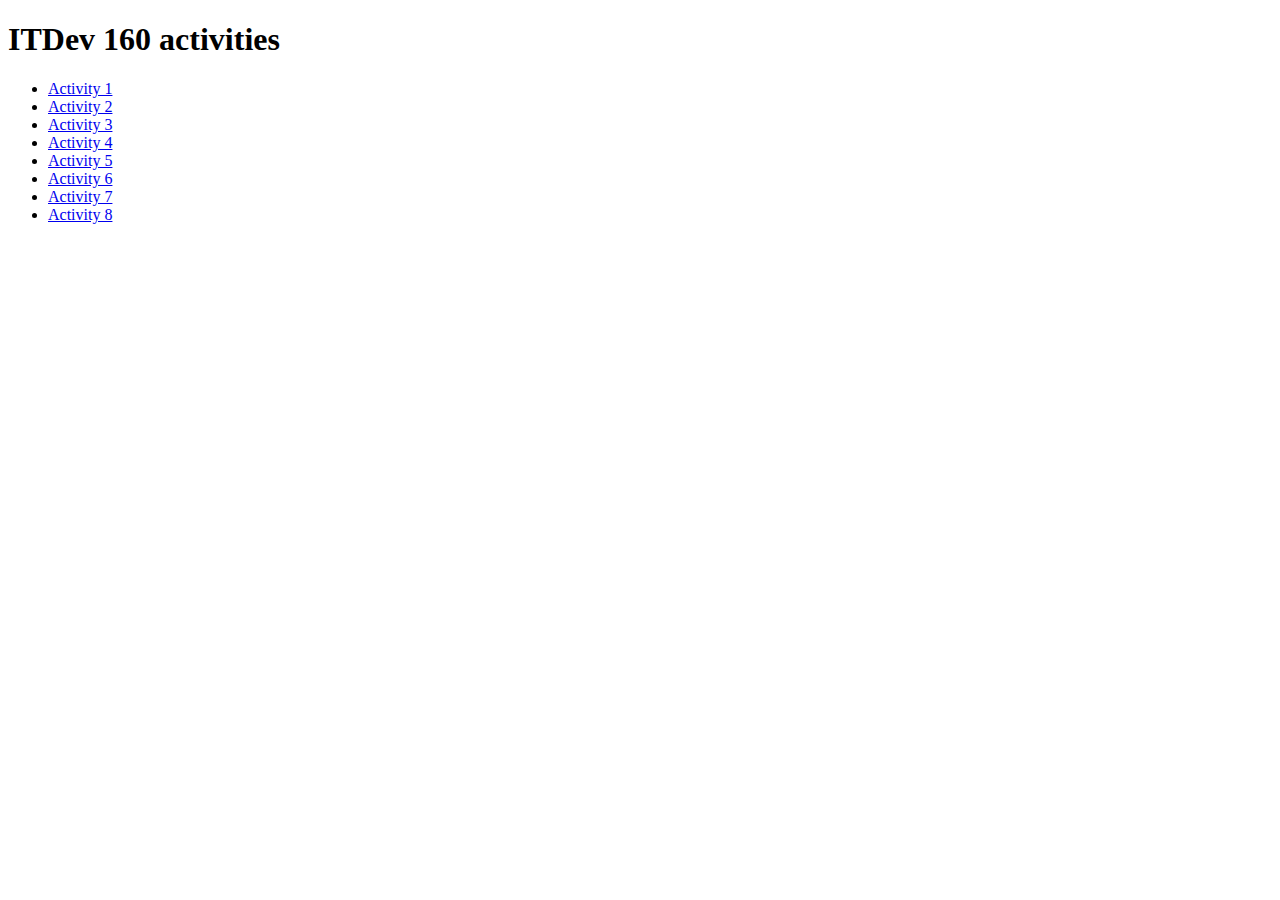
<file: index.html>
<!DOCTYPE html>
<html lang="en">
<head>
    <meta charset="UTF-8">
    <meta name="viewport" content="width=device-width, initial-scale=1.0">
    <meta http-equiv="X-UA-Compatible" content="ie=edge">
    <title>ITDev 160 activities</title>
</head>
<body>
    <h1>ITDev 160 activities</h1>

    <ul>
        <li><a href="activity-1/Index.html">Activity 1</a></li>
        <li><a href="activity-2/Index.html">Activity 2</a></li>
        <li><a href="activity-3/index.html">Activity 3</a></li>
        <li><a href="activity-4/index.html">Activity 4</a></li>
        <li><a href="activity-5/index.html">Activity 5</a></li>
        <li><a href="activity-6/index.html">Activity 6</a></li>
        <li><a href="activity-7/index.html">Activity 7</a></li>
        <li><a href="activity-8/index.html">Activity 8</a></li>
    </ul>
</body>
</html>
</file>
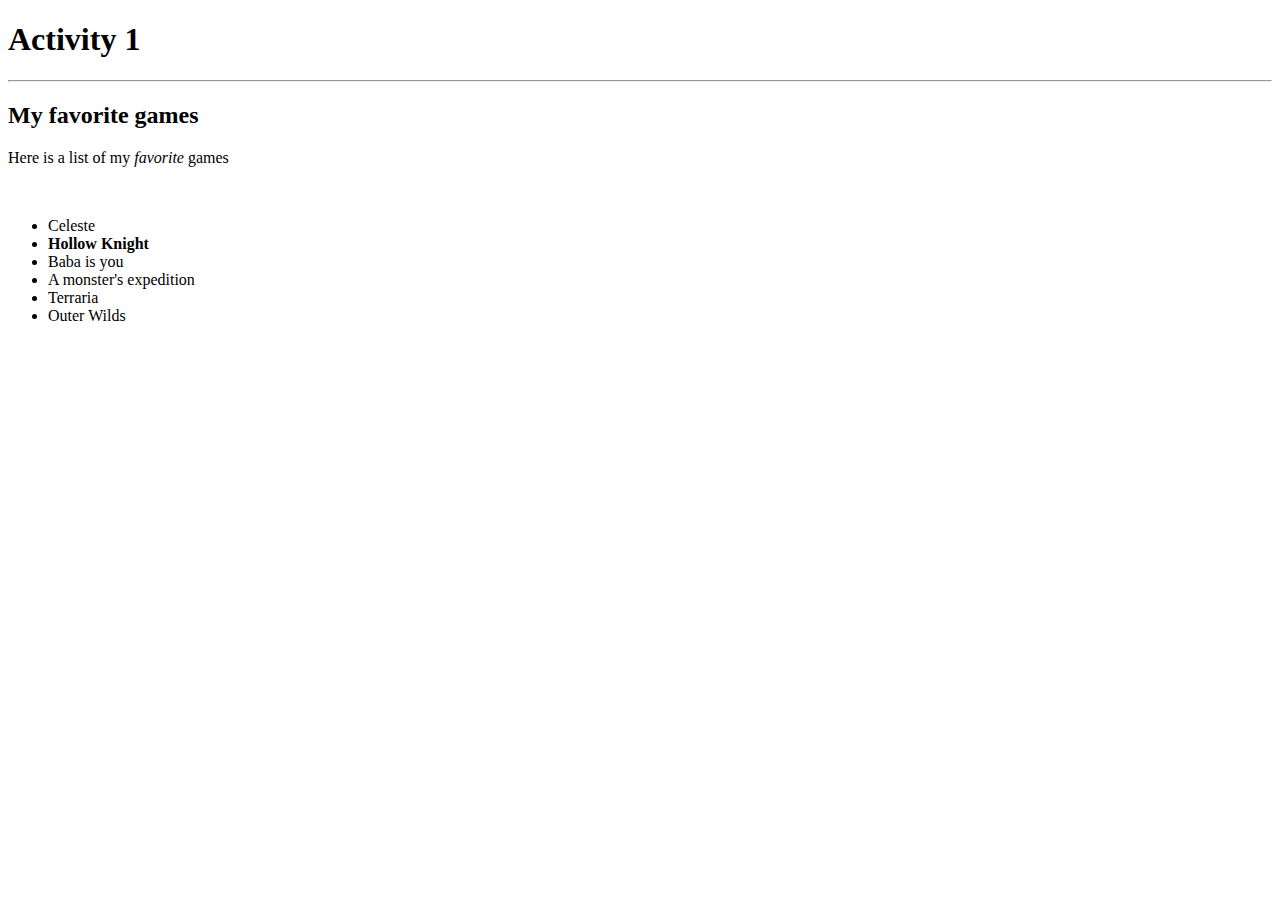
<file: activity-1/Index.html>
<!DOCTYPE html>
<html lang="en">
<head>
    <meta charset="UTF-8">
    <meta name="viewport" content="width=device-width, initial-scale=1.0">
    <meta http-equiv="X-UA-Compatible" content="ie=edge">
    <title>Activity 1</title>
</head>
<body>
    <h1>Activity 1</h1>
    <hr>
    <h2>My favorite games</h2>
    <p>Here is a list of my <em>favorite</em> games</p>
    <br>
    <ul>
        <li>Celeste</li>
        <li><strong>Hollow Knight</strong></li>
        <li>Baba is you</li>
        <li>A monster's expedition</li>
        <li>Terraria</li>
        <li>Outer Wilds</li>
    </ul>
</body>
</html>
</file>
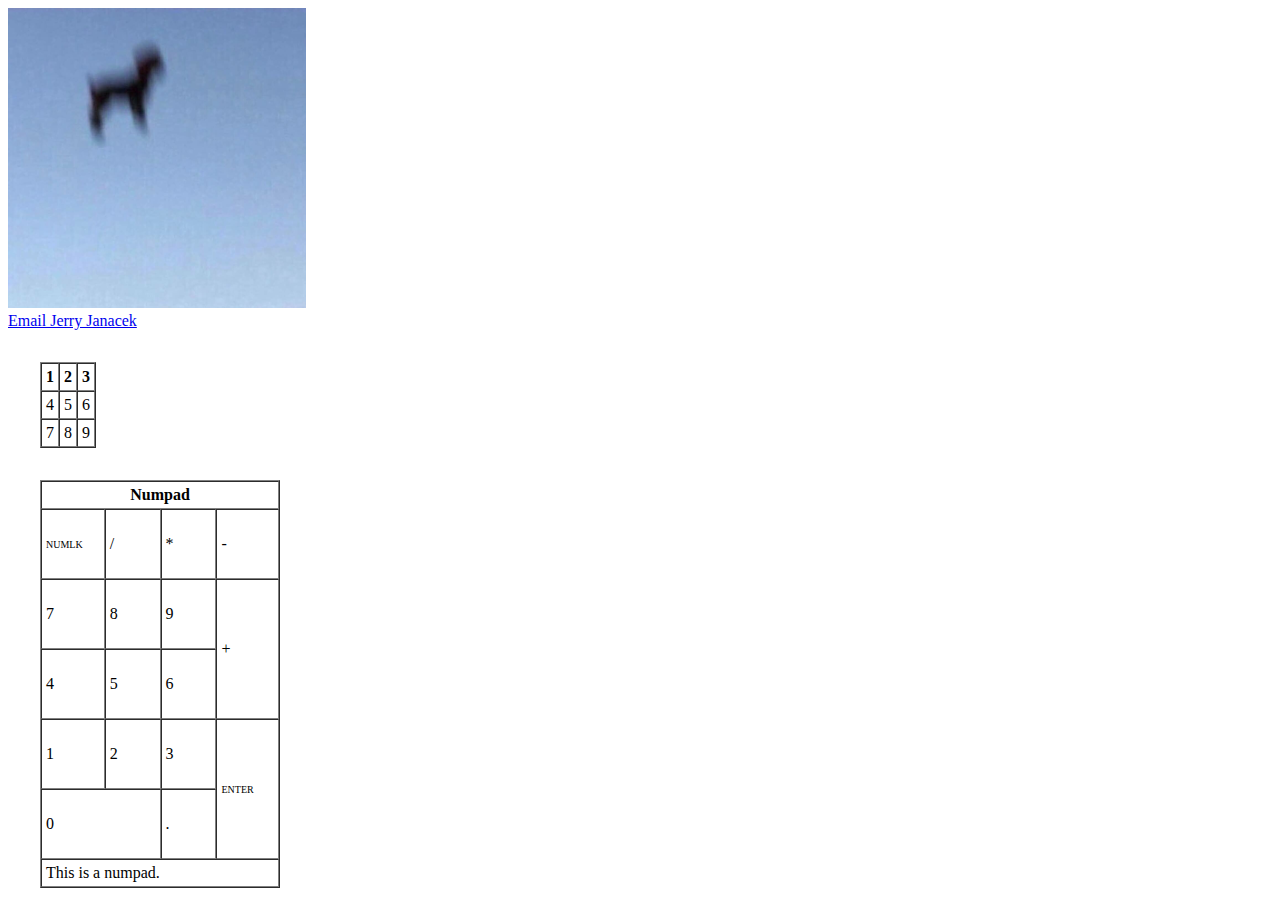
<file: activity-2/Index.html>
<!DOCTYPE html>
<html lang="en">
<head>
    <meta charset="UTF-8">
    <meta name="viewport" content="width=device-width, initial-scale=1.0">
    <meta http-equiv="X-UA-Compatible" content="ie=edge">
    <style>
        th,td{
            padding: 4px;
        }
        table{
            margin-top: 2em;
            margin-left: 2em;
        }
        #complex-table {
            width: 240px;
            height: 350px;
        }
        #complex-table tbody td{
            width: 60px;
            height: 60px;
        }
        #complex-table thead{
            height: 25px;
        }
        #complex-table tfoot{
            height:25px;
        }
    </style>
    <title>Document</title>
</head>
<body>
    <img src = "Images/dog422.png" title = "funny dog">
    <br>
    <a href = "mailto:janacej1@gmatc.matc.edu">Email Jerry Janacek</a>

    <table id="simple-table" border="1" cellspacing="0">
        <tr>
            <th>1</th>
            <th>2</th>
            <th>3</th>
        </tr>
        <tr>
            <td>4</td>
            <td>5</td>
            <td>6</td>
        </tr>
        <tr>
            <td>7</td>
            <td>8</td>
            <td>9</td>
        </tr>
    </table>

    <table id="complex-table" border="1" cellspacing="0" >
        <thead>
            <tr>
                <th colspan="4" scope="colgroup">Numpad</th>
            </tr>
        </thead>
        <tbody>
            <tr>
                <td style="font-size: 10px;">NUMLK</td>
                <td>/</td>
                <td>*</td>
                <td>-</td>
            </tr>
            <tr>
                <td>7</td>
                <td>8</td>
                <td>9</td>
                <td rowspan="2">+</td>
            </tr>
            <tr>
                <td>4</td>
                <td>5</td>
                <td>6</td>
            </tr>
            <tr>
                <td>1</td>
                <td>2</td>
                <td>3</td>
                <td rowspan="2" style="font-size: 10px;">ENTER</td>
            </tr>
            <tr>
                <td colspan="2">0</td>
                <td>.</td>
            </tr>  
        </tbody>
        <tfoot>
            <tr>
                <td colspan="4">This is a numpad.</td>
            </tr>
        </tfoot>
    </table>

</body>
</html>
</file>
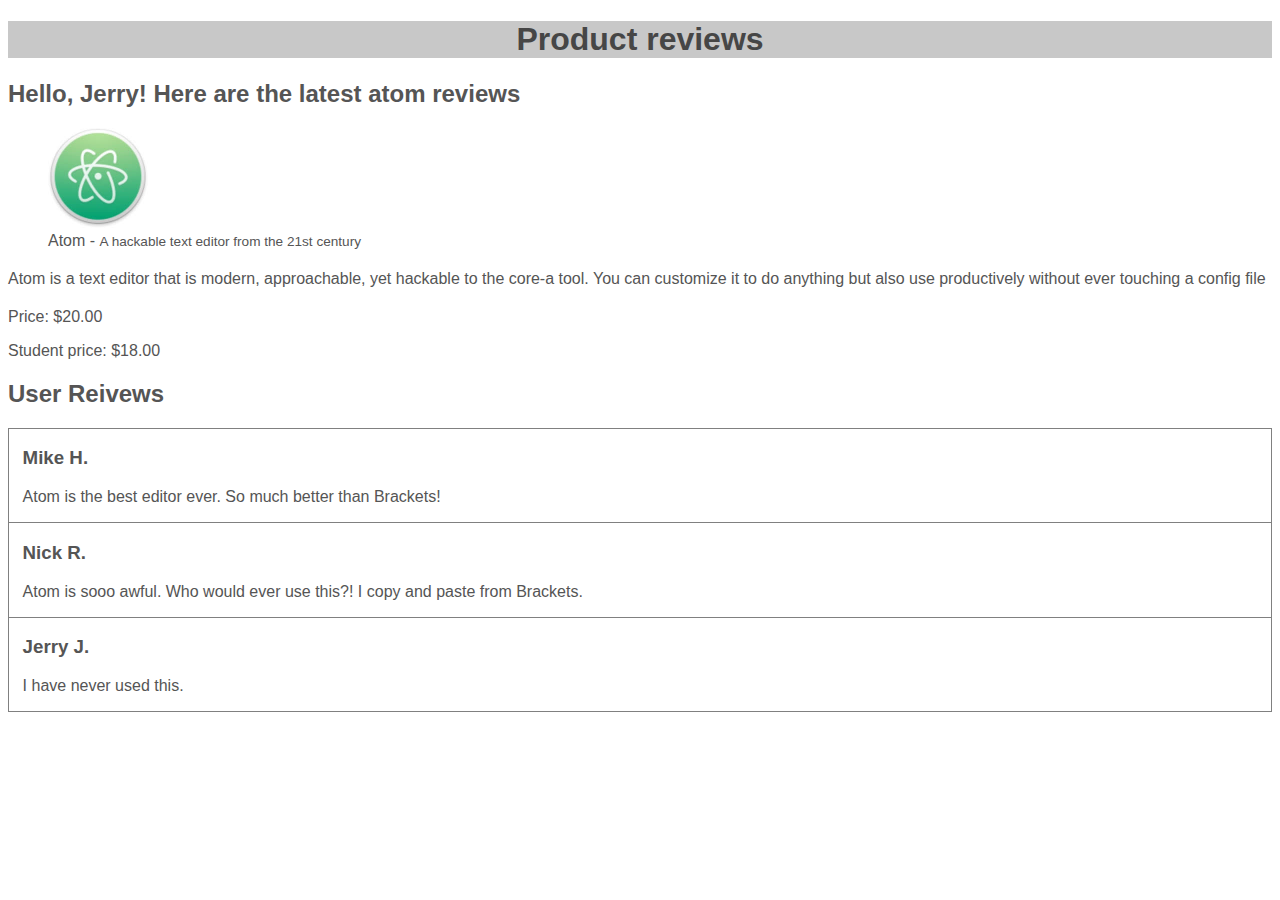
<file: activity-4/index.html>
<!DOCTYPE html>
<html lang="en">
<head>
    <meta charset="UTF-8">
    <meta name="viewport" content="width=device-width, initial-scale=1.0">
    <meta http-equiv="X-UA-Compatible" content="ie=edge">
    <title>Product Reviews</title>
    <link rel="stylesheet" type="text/css" href="css/master.css">
    <link rel="stylesheet" type="text/css" href="https://fonts.googleapis.com/css?family=Open+Sans">
</head>
<body>
    <header>
        <h1>Product reviews</h1>
        <h2 id="greeting"></h2>
    </header>
    <main>
        <figure>
           <img src="images/atom.jpg" alt="Atom text editor">
            <figcaption>
                Atom - <span>A hackable text editor from the 21st century</span>
            </figcaption> 
        </figure>
        
        <p id="product-description">Atom is a text editor that is modern, approachable, yet hackable to the core-a tool.
        You can customize it to do anything but also use productively without ever touching a config file
        </p>
        <p>Price: $<span id="price"></span></p>
        <p>Student price: $<span id="student-price"></span></p>

        <h2>User Reivews</h2>
        <div class="review">
            <h3>Mike H.</h3>
            <p>Atom is the best editor ever. So much better than Brackets!</p>
        </div>
        <div class="review">
            <h3>Nick R.</h3>
            <p>Atom is sooo awful. Who would ever use this?! I copy and paste from Brackets.</p>
        </div>
        <div class="review">
            <h3>Jerry J.</h3>
            <p>I have never used this.</p>
        </div>
    </main>
    <footer>

    </footer>
    <script src="js/scripts.js"></script>
</body>
</html>
</file>
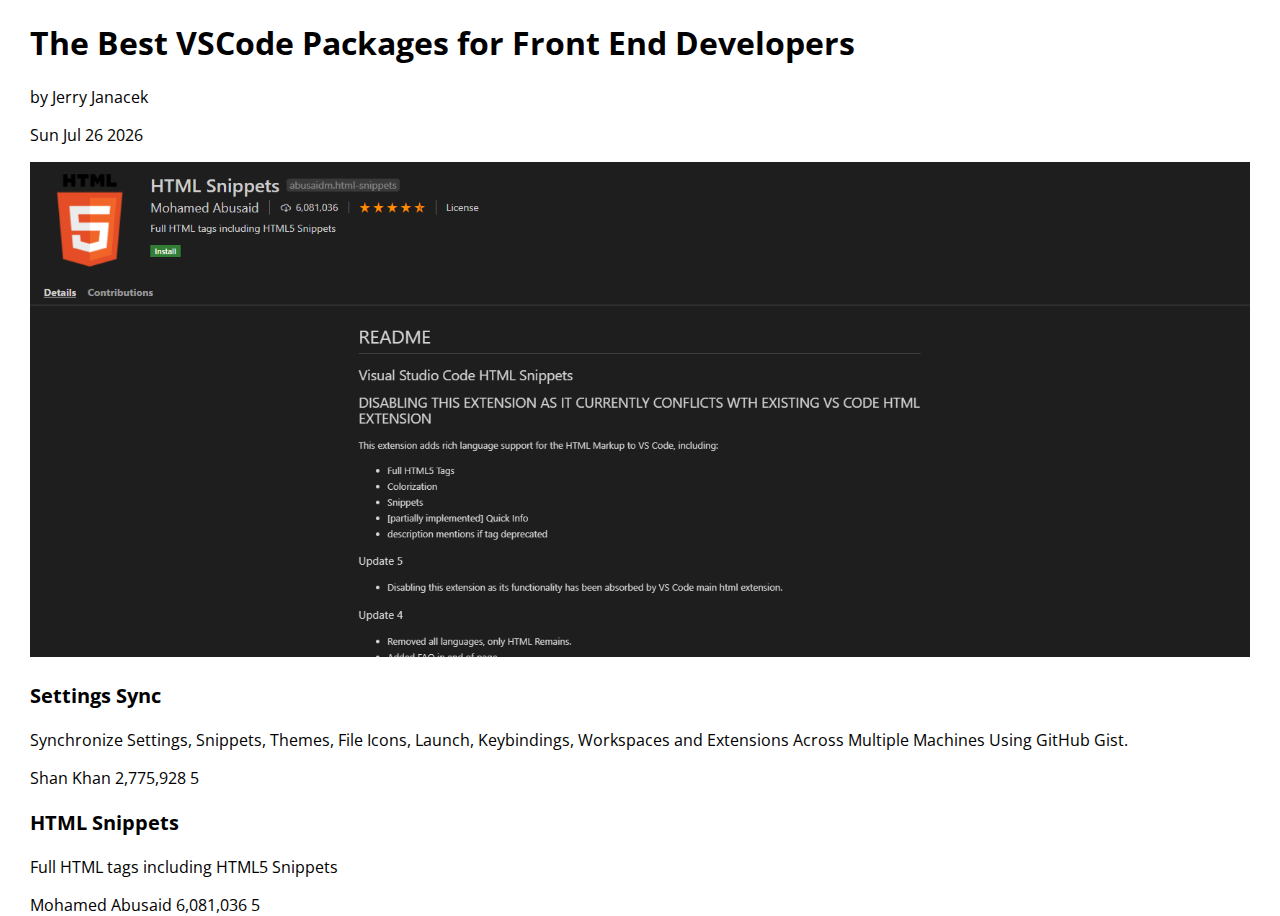
<file: activity-5/index.html>
<!DOCTYPE html>
<html lang="en">
<head>
    <meta charset="UTF-8">
    <meta name="viewport" content="width=device-width, initial-scale=1.0">
    <meta http-equiv="X-UA-Compatible" content="ie=edge">
    <title>Document</title>
    <link rel="stylesheet" type="text/css" href="css/master.css">
    <link rel="stylesheet" type="text/css" href="https://fonts.googleapis.com/css?family=Open+Sans">
</head>
<body>
    <header>
        <h1>The Best VSCode Packages for Front End Developers</h1>
        <div class="credits">
            <p id="author">by Jerry Janacek</p>
            <p id="date"></p>
            <img id="header-image" src="images/Header.PNG" alt="">
        </div>
    </header>
    <main>
        <div class="package">
            <p class="package-name" id="p1-name"></p>
            <p id="p1-description"></p>
            <span id="p1-author"></span>
            <span id="p1-downloads"></span>
            <span id="p1-stars"></span>
        </div>
        <div class="package">
            <p class="package-name" id="p2-name"></p>
            <p id="p2-description"></p>
            <span id="p2-author"></span>
            <span id="p2-downloads"></span>
            <span id="p2-stars"></span>
        </div>
    </main>
    <script src="js/scripts.js"></script>
</body>
</html>
</file>
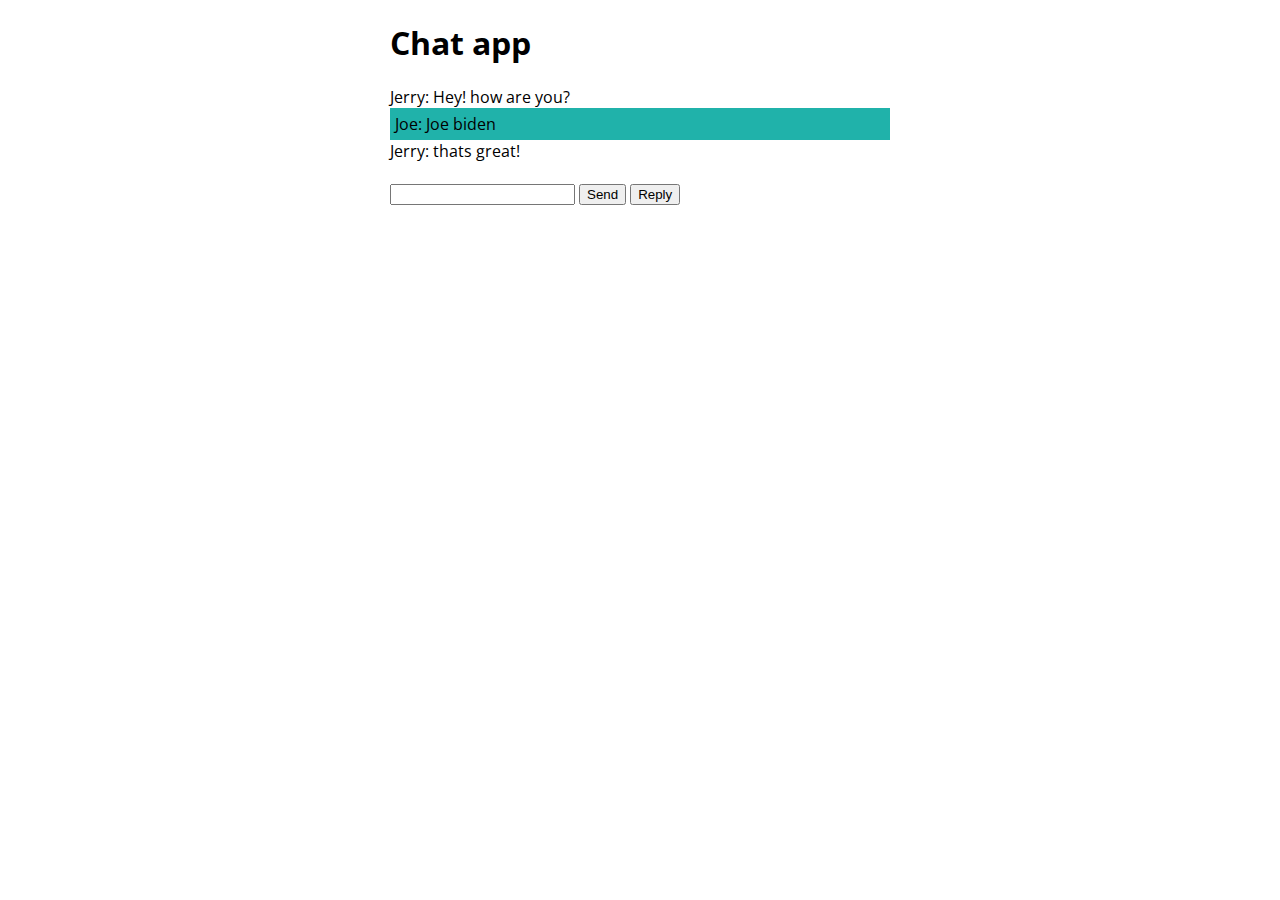
<file: activity-6/index.html>
<!DOCTYPE html>
<html lang="en">
<head>
    <meta charset="UTF-8">
    <meta name="viewport" content="width=device-width, initial-scale=1.0">
    <meta http-equiv="X-UA-Compatible" content="ie=edge">
    <title>Document</title>
    <link rel="stylesheet" type="text/css" href="styles/master.css">
    <link rel="stylesheet" type="text/css" href="https://fonts.googleapis.com/css?family=Open+Sans">
</head>
<body>
    <header>
        <h1>Chat app</h1>
    </header>
    <main>
        <section id="message-container" class="messages"></section>
        <section>
            <input type="text" id="message-input">
            <button type="button" id="send-button">Send</button>
            <button type="button" id="reply-button">Reply</button>
        </section>
    </main>
    <script src="js/scripts.js"></script>
</body>
</html>
</file>
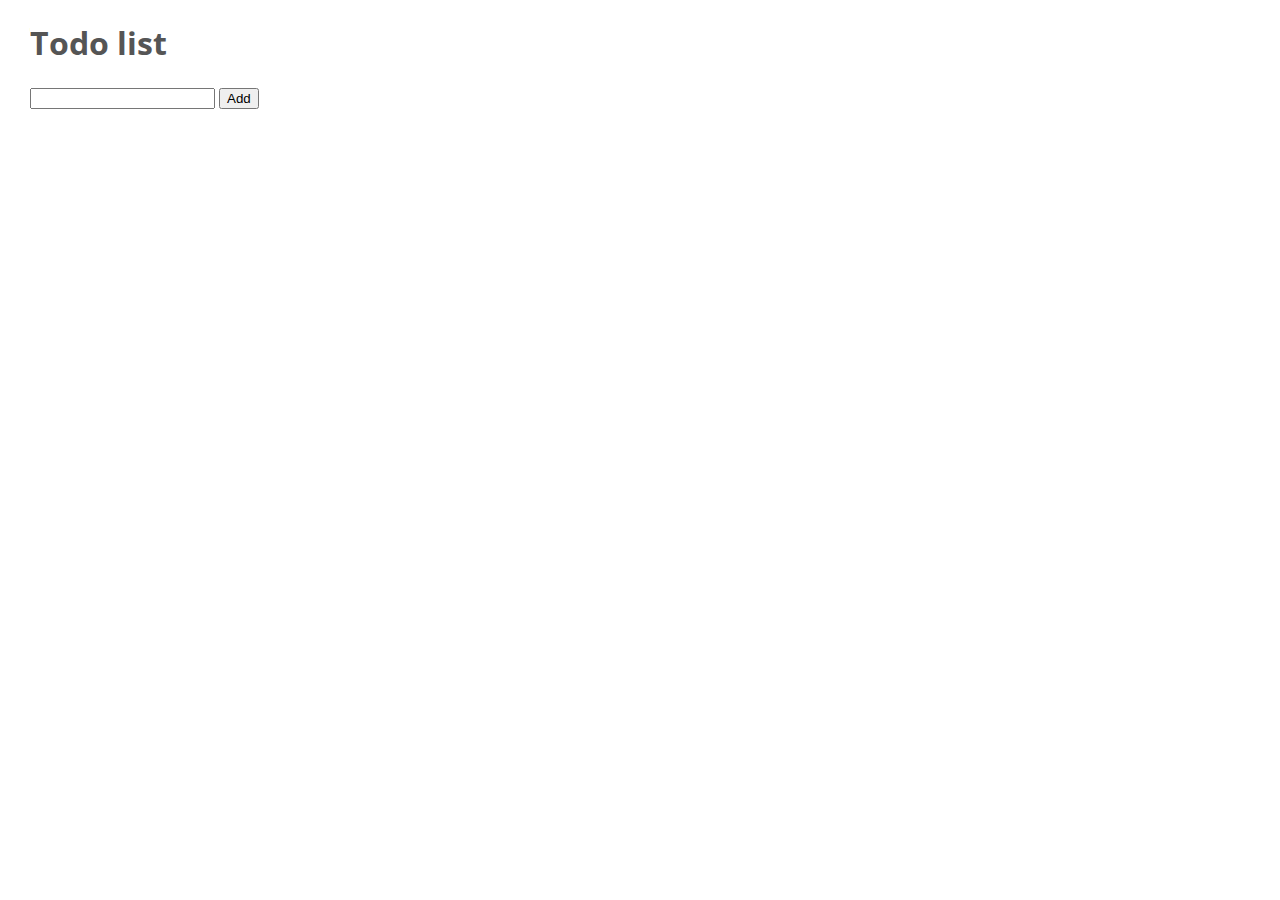
<file: activity-7/index.html>
<!DOCTYPE html>
<html lang="en">
<head>
    <meta charset="UTF-8">
    <meta name="viewport" content="width=device-width, initial-scale=1.0">
    <meta http-equiv="X-UA-Compatible" content="ie=edge">
    <title>Document</title>
    <link rel="stylesheet" type="text/css" href="css/style.css">
    <link rel="stylesheet" type="text/css" href="https://fonts.googleapis.com/css?family=Open+Sans">
</head>
<body>
    <header>
        <h1>Todo list</h1>
    </header>
    <main>
        <section>
            <input type="text" id="input-task">
            <button type="button" id="add-task">Add</button>
        </section>
        <section id="todo-list-container">
            <ol id="active-list">
                
            </ol>
            <ul id="completed-list">

            </ul>
        </section>
    </main>
    <script src="js/scripts.js"></script>
</body>
</html>
</file>
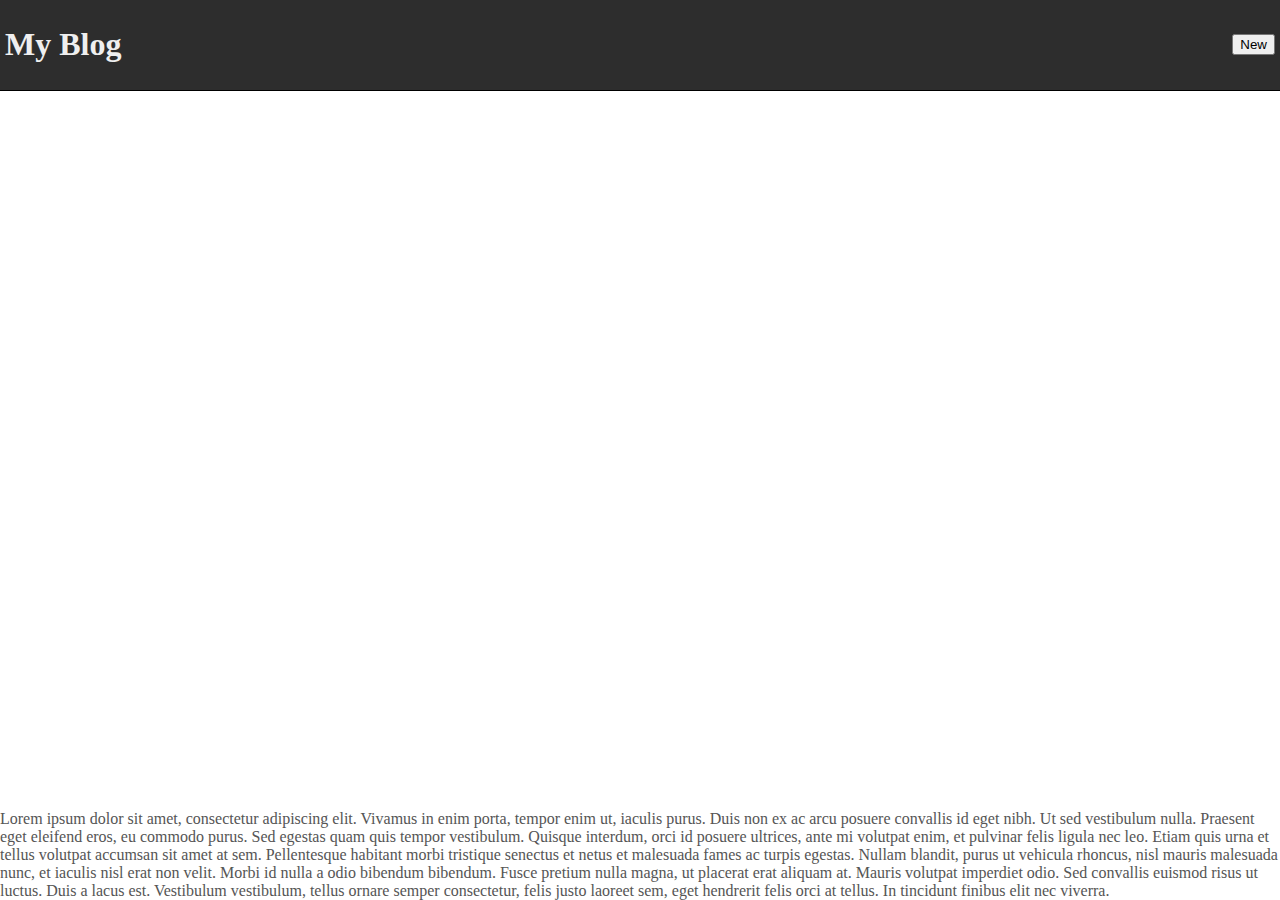
<file: activity-8/index.html>
<!DOCTYPE html>
<html lang="en">
<head>
    <meta charset="UTF-8">
    <meta name="viewport" content="width=device-width, initial-scale=1.0">
    <meta http-equiv="X-UA-Compatible" content="ie=edge">
    <title>My Blog</title>
    <link rel="stylesheet" type="text/css" href="css/style.css">
    <link rel="stylesheet" type="text/css" href="https://fonts.googleapis.com/css?family=Open+Sans">
</head>
<body>
    <header>
        <h1 class="header-title">My Blog</h1>
        <div class="header-menu">
            <button id="new-button">New</button>
        </div>
    </header>
    <main>
        <section id="display-content"></section>
    </main>
    <footer>
        Lorem ipsum dolor sit amet, consectetur adipiscing elit. Vivamus in enim porta, tempor enim ut, iaculis purus. Duis non ex ac arcu posuere convallis id eget nibh. Ut sed vestibulum nulla. Praesent eget eleifend eros, eu commodo purus. Sed egestas quam quis tempor vestibulum. Quisque interdum, orci id posuere ultrices, ante mi volutpat enim, et pulvinar felis ligula nec leo. Etiam quis urna et tellus volutpat accumsan sit amet at sem. Pellentesque habitant morbi tristique senectus et netus et malesuada fames ac turpis egestas. Nullam blandit, purus ut vehicula rhoncus, nisl mauris malesuada nunc, et iaculis nisl erat non velit. Morbi id nulla a odio bibendum bibendum. Fusce pretium nulla magna, ut placerat erat aliquam at. Mauris volutpat imperdiet odio. Sed convallis euismod risus ut luctus. Duis a lacus est. Vestibulum vestibulum, tellus ornare semper consectetur, felis justo laoreet sem, eget hendrerit felis orci at tellus. In tincidunt finibus elit nec viverra.
    </footer>

    <div class="modal" id="modal-dialog">
        <section>
            <h2>Title</h2>
            <input type="text" id="edit-title-text">
            <span id="edit-title-message"></span>
        </section>
        <section>
            <h2>Content</h2>
            <textarea name="edit-content-text" id="edit-content-text" cols="80" rows="8"></textarea>
            <span id="edit-content-message"></span>
        </section>
        <footer>
            <button id="cancel-button">Cancel</button>
            <button id="save-button">Save</button>
        </footer>
    </div>
    <div id="modal-backdrop"></div>
    <script src="js/scripts.js"></script>
</body>
</html>
</file>
<file: activity-4/css/master.css>
body {
    font-family: "Open-sans", sans-serif;
    color: #555;
}
h1{
    color:rgb(70, 70, 70);
    background-color: rgb(200, 200, 200);
    text-align:center;
}
img {
    height: 100px;
    text-align: left;
}
figcaption span {
    font-size:.85em;
}
p#product-description {
    margin: 20px 0;

}
div.review {
    border: 1px solid grey;
    padding-left: .85em;
}
div.review + div.review {
    border-top: none;
    padding-top: .1px; /*no idea why, but without this the border dissapears above the text*/
}
div.review:hover {
    background-color: rgb(194, 194, 194);
}
</file>
<file: activity-5/css/master.css>
body {
    font-family: 'Open Sans', sans- serif;
    margin: auto 30px;
}

#credits {
    font-style: italic;
    font-size: .75em;
    margin-bottom: 20px;
}

#header-image {
    width: 100%;
}

.package-name {
    font-size: 1.25em;
    font-weight: bold;
}
</file>
<file: activity-6/styles/master.css>
body {
    font-family: 'Open Sans', sans-serif;
    max-width: 500px;
    margin: 0 auto;
}
.messages {
    margin-bottom: 20px;
}
.outMessage {
    padding: 5px;
    background-color: lightblue;
}
.in-message {
    padding: 5px;
    background-color: lightseagreen;
}
</file>
<file: activity-7/css/style.css>
body {
    font-family: 'Open sans', sans-serif;
    margin: auto 30px;
    color:#555;
}

ul {
    margin: 0;
}

li {
    padding: 5px;
}

#todo-list-container {
    margin-top: 20px;
}

#completed-list {
    list-style-type: none;
}

#completed-list li {
    text-decoration: line-through;
}
</file>
<file: activity-8/css/style.css>
body {
    display: flex;
    flex-direction: column;
    min-height: 100vh;
    font-family: 'Open Sans' sans-serif;
    color: #555;
    margin: 0;
}

header {
    display: flex;
    padding: 5px;
    color: #efefef;
    background-color: #2d2d2d;
    border-bottom: solid 1px #000;
}

header .header-title {
    display: inline-block;
}

header  .header-menu {
    flex-grow: 1;
    display: flex;
    align-items: center;
    justify-content: flex-end;
    color: #777;
    font-size: smaller;
}

main {
    flex: 1;
}

main #display-content {
    padding: 20px;
}

#modal-backdrop {
    display: none;
    position: absolute;
    height: 100vh;
    width: 100vw;
    background-color: rgba(0, 0, 0, 0.75);
}

#modal-backdrop.visible {
    display: block;
}

.modal {
    display: none;
    position: absolute;
    padding: 10px;
    border: solid 1px #555;
    background-color: #fff;
    z-index: 9999;
    width: 300px;
    height: 300px;
    top: 50%;
    left: 50%;
    transform: translate(-50%, -50%);
}

.modal.visible {
    display: block;
}

.modal-content {
    width: 300px;
    height: 300px;
}

#edit-title {
    width: 300px;
}
#edit-content-text {
    width: 100%;
}
</file>
